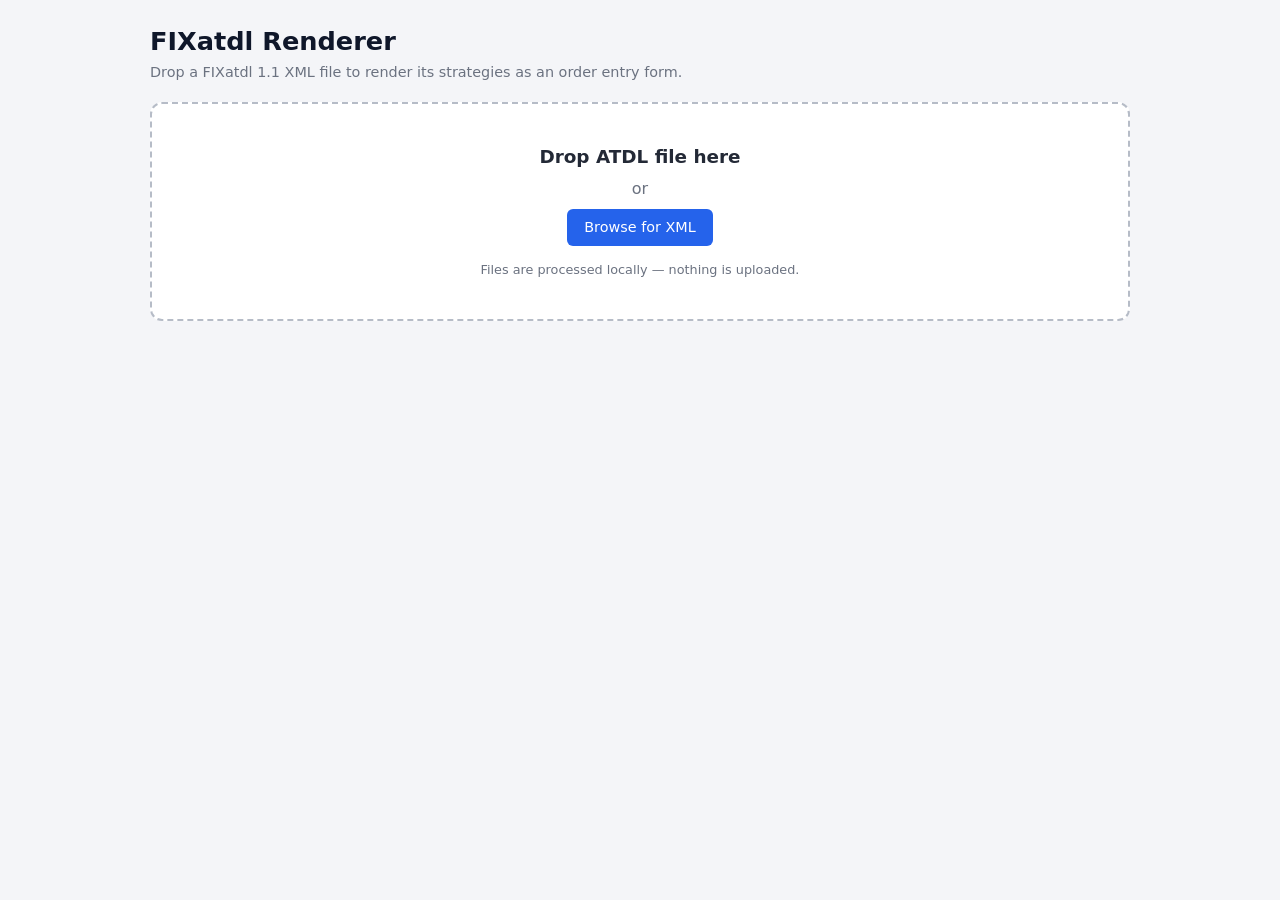
<file: alternativeRenderer/index.html>
<!DOCTYPE html>
<html lang="en">
<head>
  <meta charset="UTF-8">
  <meta name="viewport" content="width=device-width, initial-scale=1">
  <title>ATDL Renderer</title>
  <link rel="stylesheet" href="styles.css">
</head>
<body>
  <header class="app-header">
    <h1>FIXatdl Renderer</h1>
    <p class="subtitle">Drop a FIXatdl 1.1 XML file to render its strategies as an order entry form.</p>
  </header>

  <section id="drop-zone" class="drop-zone" tabindex="0" aria-label="Drop ATDL XML file here">
    <div class="drop-inner">
      <p class="drop-title">Drop ATDL file here</p>
      <p class="drop-or">or</p>
      <label class="file-btn">
        <input type="file" id="file-input" accept=".xml,application/xml,text/xml" hidden>
        Browse for XML
      </label>
      <p class="drop-hint">Files are processed locally — nothing is uploaded.</p>
    </div>
  </section>

  <section id="error-banner" class="error-banner" hidden></section>

  <section id="strategy-shell" class="strategy-shell" hidden>
    <div class="shell-meta">
      <span id="file-name" class="file-name"></span>
      <button id="reset-btn" class="ghost-btn" type="button">Load another file</button>
    </div>
    <nav id="strategy-tabs" class="strategy-tabs" role="tablist"></nav>
    <div id="strategy-panels"></div>
  </section>

  <section id="summary" class="card" hidden>
    <h2>Order Parameter Summary</h2>
    <table>
      <thead><tr><th>Parameter</th><th>FIX Tag</th><th>Value</th></tr></thead>
      <tbody id="summary-body"></tbody>
    </table>
  </section>

  <section id="fix-message" class="card" hidden>
    <h2>Raw FIX 4.2 Message</h2>
    <p class="fix-meta">Fields delimited by <code>|</code> (SOH substitute). Empty optional parameters are omitted.</p>
    <pre id="fix-message-body" class="fix-pre"></pre>
    <div class="actions">
      <button id="fix-copy-btn" class="primary-btn" type="button">Copy to Clipboard</button>
    </div>
  </section>

  <script src="edit-resolver.js"></script>
  <script src="atdl-parser.js"></script>
  <script src="schemas-embedded.js"></script>
  <script src="xsd-loader.js"></script>
  <script src="xsd-validator.js"></script>
  <script src="atdl-validator.js"></script>
  <script src="xml-highlight.js"></script>
  <script src="widgets.js"></script>
  <script src="state-rules.js"></script>
  <script src="fix-builder.js"></script>
  <script src="app.js"></script>
</body>
</html>
</file>
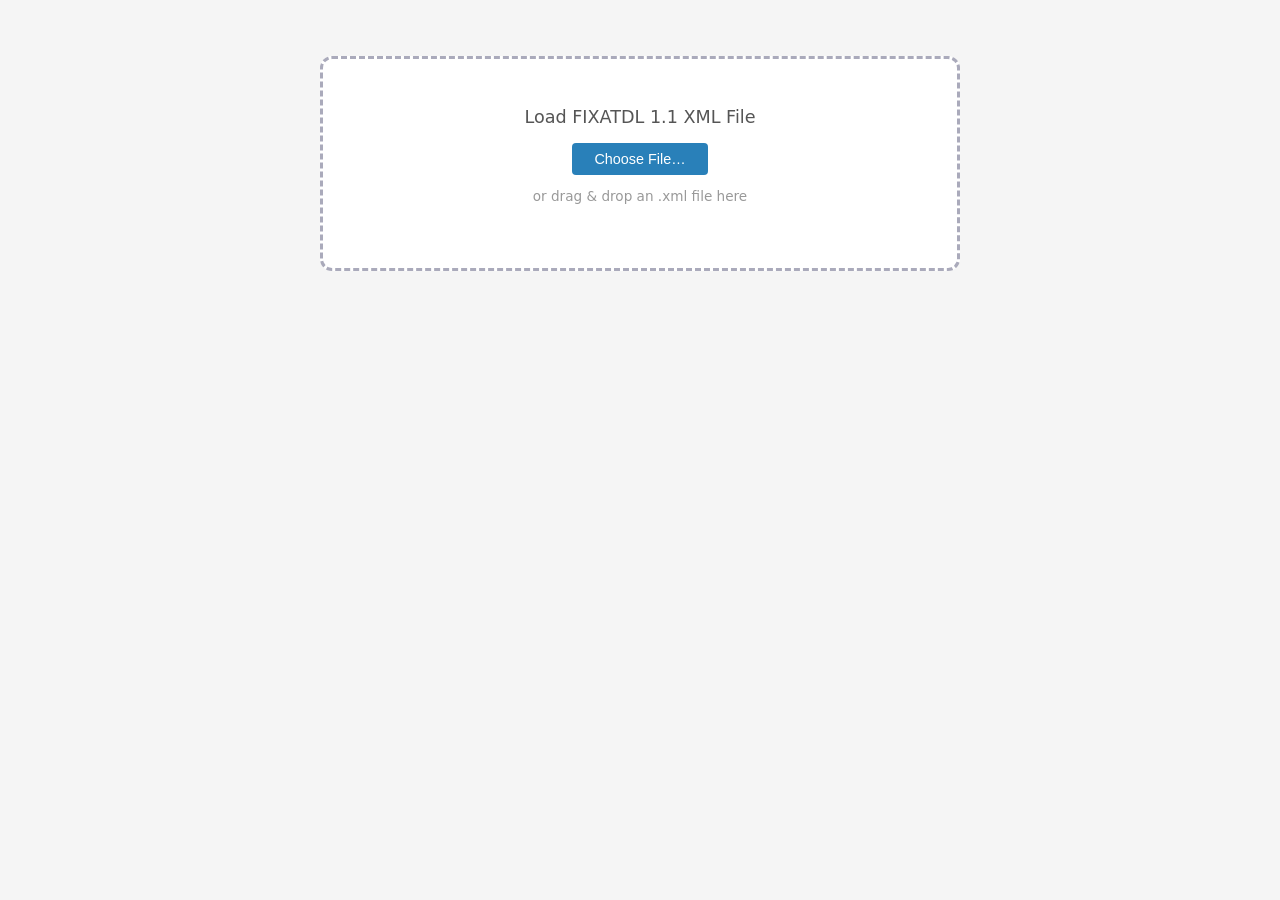
<file: atdl_viewer.html>
<!DOCTYPE html>
<html lang="en">
<head>
  <meta charset="UTF-8">
  <meta name="viewport" content="width=device-width, initial-scale=1">
  <title>ATDL Interactive Viewer</title>
  <style>
*, *::before, *::after { box-sizing: border-box; margin: 0; padding: 0; }
body {
  font-family: system-ui, sans-serif;
  background: #f5f5f5;
  color: #333;
  padding: 1.5rem;
}
h1 { font-size: 1.6rem; margin-bottom: 0.25rem; color: #1a1a2e; }
h2 { font-size: 1.2rem; margin-bottom: 1rem; color: #1a1a2e; }
.meta { color: #666; font-size: 0.875rem; margin-bottom: 1.5rem; }

/* ---- drop zone ---- */
#drop-zone {
  border: 3px dashed #aab;
  border-radius: 12px;
  padding: 3rem 2rem;
  text-align: center;
  background: #fff;
  transition: border-color .2s, background .2s;
  cursor: pointer;
  max-width: 640px;
  margin: 2rem auto;
}
#drop-zone.drag-over {
  border-color: #2980b9;
  background: #eaf2f8;
}
#drop-zone p { font-size: 1.1rem; color: #555; margin-bottom: 1rem; }
#drop-zone .hint { font-size: 0.85rem; color: #999; }
#file-input { display: none; }
#drop-zone .browse-btn {
  display: inline-block;
  padding: 0.5rem 1.4rem;
  background: #2980b9;
  color: #fff;
  border: none;
  border-radius: 4px;
  cursor: pointer;
  font-size: 0.9rem;
  margin-bottom: 0.8rem;
}
#drop-zone .browse-btn:hover { background: #1f6395; }

/* ---- toolbar ---- */
.toolbar {
  display: flex;
  flex-wrap: wrap;
  gap: 0.6rem;
  align-items: center;
  margin-bottom: 1.5rem;
}
.toolbar .file-name {
  font-weight: 600;
  font-size: 1rem;
  color: #1a1a2e;
  margin-right: auto;
}
.toolbar button {
  padding: 0.4rem 1rem;
  border: none;
  border-radius: 4px;
  cursor: pointer;
  font-size: 0.85rem;
  background: #eee;
  color: #333;
}
.toolbar button:hover { background: #ddd; }
.toolbar .btn-primary { background: #2980b9; color: #fff; }
.toolbar .btn-primary:hover { background: #1f6395; }

/* ---- strategy section ---- */
.strategy-section {
  background: #fff;
  border-radius: 8px;
  box-shadow: 0 1px 4px rgba(0,0,0,.12);
  margin-bottom: 2rem;
  padding: 1.5rem;
}
fieldset { border: none; padding: 0; }
legend { font-size: 1.1rem; font-weight: 600; color: #1a1a2e; margin-bottom: 1rem; }
.field-group {
  display: grid;
  grid-template-columns: 200px 1fr;
  gap: 0.3rem 1rem;
  align-items: start;
  margin-bottom: 1rem;
}
label { font-weight: 500; padding-top: 0.4rem; word-break: break-word; }
.control-wrap { display: flex; align-items: center; gap: 0.4rem; }
input, select, textarea {
  width: 100%;
  padding: 0.4rem 0.6rem;
  border: 1px solid #ccc;
  border-radius: 4px;
  font-size: 0.9rem;
}
input[readonly] { background: #f0f0f0; color: #666; cursor: not-allowed; }
input[type=checkbox] { width: auto; flex-shrink: 0; }
textarea { resize: vertical; min-height: 5rem; }
.unit { color: #666; font-size: 0.85rem; white-space: nowrap; }
.description {
  color: #888;
  font-size: 0.8rem;
  grid-column: 2;
  margin-top: -0.1rem;
}
.field-error {
  color: #c0392b;
  font-size: 0.8rem;
  grid-column: 2;
  min-height: 1em;
}
input:required, select:required, textarea:required {
  border-left: 3px solid #e67e22;
}
input[aria-invalid=true],
select[aria-invalid=true],
textarea[aria-invalid=true] {
  border-color: #c0392b;
  outline: 2px solid #f5b7b1;
}
.actions { display: flex; gap: 1rem; margin-top: 1.5rem; }
button {
  padding: 0.5rem 1.2rem;
  border: none;
  border-radius: 4px;
  cursor: pointer;
  font-size: 0.9rem;
}
button[type=submit] { background: #2980b9; color: #fff; }
button[type=submit]:hover { background: #1f6395; }
button[type=reset] { background: #eee; color: #333; }
button[type=reset]:hover { background: #ddd; }

/* ---- summary / FIX sections ---- */
.result-section {
  background: #fff;
  border-radius: 8px;
  box-shadow: 0 1px 4px rgba(0,0,0,.12);
  padding: 1.5rem;
  margin-top: 1.5rem;
}
.result-section table { width: 100%; border-collapse: collapse; font-size: 0.9rem; }
.result-section th, .result-section td {
  text-align: left;
  padding: 0.4rem 0.6rem;
  border-bottom: 1px solid #eee;
}
.result-section th { font-weight: 600; background: #f8f8f8; }
.fix-meta { color: #888; font-size: 0.8rem; margin-bottom: 1rem; }
.fix-meta code {
  background: #f0f0f0;
  padding: 0.1em 0.3em;
  border-radius: 3px;
  font-family: monospace;
}
.fix-pre {
  background: #1a1a2e;
  color: #a8ff78;
  font-family: 'Cascadia Code', 'Fira Mono', 'Consolas', monospace;
  font-size: 0.82rem;
  padding: 1rem 1.2rem;
  border-radius: 6px;
  overflow-x: auto;
  white-space: pre;
  line-height: 1.7;
  margin-bottom: 1rem;
}
.btn-success { background: #27ae60; color: #fff; }
.btn-success:hover { background: #1e8449; }

/* ---- FIX import section ---- */
.fix-import-section {
  background: #fff;
  border-radius: 8px;
  box-shadow: 0 1px 4px rgba(0,0,0,.12);
  padding: 1.5rem;
  margin-bottom: 1.5rem;
}
.fix-import-section textarea {
  font-family: 'Cascadia Code', 'Fira Mono', 'Consolas', monospace;
  font-size: 0.85rem;
  min-height: 4rem;
  margin-bottom: 0.5rem;
}
.fix-import-section .hint { font-size: 0.8rem; color: #999; margin-bottom: 0.8rem; }

/* ---- alerts ---- */
.alert {
  padding: 0.7rem 1rem;
  border-radius: 4px;
  font-size: 0.85rem;
  margin-top: 0.8rem;
}
.alert-warning { background: #fef9e7; border: 1px solid #f9e79f; color: #7d6608; }
.alert-error { background: #fdedec; border: 1px solid #f5b7b1; color: #922b21; }
.alert-success { background: #eafaf1; border: 1px solid #a9dfbf; color: #1e8449; }
.alert ul { margin: 0.4rem 0 0 1.2rem; }

/* ---- responsive ---- */
@media (max-width: 600px) {
  .field-group { grid-template-columns: 1fr; }
  .description, .field-error { grid-column: 1; }
}
  </style>
</head>
<body>

<!-- ===== File loading state ===== -->
<div id="drop-zone">
  <p>Load FIXATDL 1.1 XML File</p>
  <button class="browse-btn" type="button" id="browse-btn">Choose File&hellip;</button>
  <input type="file" id="file-input" accept=".xml,text/xml,application/xml">
  <p class="hint">or drag &amp; drop an .xml file here</p>
</div>

<!-- ===== Main content (hidden until file loaded) ===== -->
<div id="app" hidden>
  <div class="toolbar">
    <span class="file-name" id="file-name-display"></span>
    <button type="button" id="load-another-btn">Load Another File</button>
  </div>

  <!-- Strategies are rendered here -->
  <div id="strategies-container"></div>
</div>

<script>
(function () {
  'use strict';

  /* ======== CONSTANTS ======== */
  var CORE_NS = 'http://www.fixprotocol.org/ATDL-1-1/Core';
  var XSI_NS  = 'http://www.w3.org/2001/XMLSchema-instance';
  var LAY_NS  = 'http://www.fixprotocol.org/ATDL-1-1/Layout';

  var INT_TYPES   = ['Int_t','SeqNum_t','Length_t','NumInGroup_t','TagNum_t'];
  var FLOAT_TYPES = ['Float_t','Qty_t','Price_t','PriceOffset_t','Amt_t','Numeric_t'];
  var MULTI_TYPES = ['MultipleCharValue_t','MultipleStringValue_t'];

  /* ======== HELPERS ======== */
  function esc(s) {
    var d = document.createElement('div');
    d.textContent = s;
    return d.innerHTML;
  }
  function escAttr(s) {
    return s.replace(/&/g,'&amp;').replace(/"/g,'&quot;').replace(/</g,'&lt;').replace(/>/g,'&gt;');
  }
  function pad2(n) { return n < 10 ? '0' + n : String(n); }

  function bareType(xsiType) {
    if (!xsiType) return 'String_t';
    if (xsiType.indexOf(':') !== -1) return xsiType.split(':').pop();
    return xsiType;
  }

  function childrenByTagNS(parent, ns, localName) {
    var result = [];
    for (var i = 0; i < parent.childNodes.length; i++) {
      var c = parent.childNodes[i];
      if (c.nodeType === 1 && c.localName === localName && c.namespaceURI === ns)
        result.push(c);
    }
    return result;
  }

  function getEnumPairs(paramElem) {
    var pairs = [];
    var children = childrenByTagNS(paramElem, CORE_NS, 'EnumPair');
    children.forEach(function (ep) {
      pairs.push({
        enumID:    ep.getAttribute('enumID') || '',
        wireValue: ep.getAttribute('wireValue') || ''
      });
    });
    return pairs;
  }

  function getDescription(paramElem) {
    /* Check previous sibling for a comment node */
    var prev = paramElem.previousSibling;
    while (prev && prev.nodeType === 3) prev = prev.previousSibling; /* skip text nodes */
    if (prev && prev.nodeType === 8) { /* comment node */
      var text = prev.textContent || '';
      var idx = text.indexOf(':');
      if (idx !== -1) return text.substring(idx + 1).trim();
      return text.trim();
    }
    return '';
  }

  function getControlAttrMap(strategyElem, attrName) {
    var result = {};
    var layouts = childrenByTagNS(strategyElem, LAY_NS, 'StrategyLayout');
    if (layouts.length === 0) return result;
    var controls = layouts[0].getElementsByTagNameNS(LAY_NS, 'Control');
    for (var i = 0; i < controls.length; i++) {
      var ref = controls[i].getAttribute('parameterRef');
      var val = controls[i].getAttribute(attrName);
      if (ref && val !== null) result[ref] = val;
    }
    return result;
  }

  /* ======== BUILD HTML CONTROL ======== */
  function buildControl(name, xsiType, enumPairs, paramElem, initValue, increment) {
    var bare = bareType(xsiType);
    var eName = escAttr(name);
    var constValue = paramElem.getAttribute('constValue');
    var required = paramElem.getAttribute('use') === 'required';
    var reqAttr = required ? ' required' : '';

    if (constValue !== null) {
      return '<input type="text" id="'+eName+'" name="'+eName+'" value="'+escAttr(constValue)+'" readonly>';
    }

    if (enumPairs.length > 0) {
      var multiAttr = (MULTI_TYPES.indexOf(bare) !== -1) ? ' multiple' : '';
      var selectedWire = null;
      if (initValue !== null) {
        for (var i = 0; i < enumPairs.length; i++) {
          if (enumPairs[i].enumID === initValue) { selectedWire = enumPairs[i].wireValue; break; }
        }
      }
      var opts = '<option value="">-- select --</option>';
      enumPairs.forEach(function (ep) {
        var sel = (ep.wireValue === selectedWire) ? ' selected' : '';
        opts += '<option value="'+escAttr(ep.wireValue)+'" data-enum-id="'+escAttr(ep.enumID)+'"'+sel+'>'+esc(ep.wireValue)+'</option>';
      });
      return '<select id="'+eName+'" name="'+eName+'"'+multiAttr+reqAttr+'>'+opts+'</select>';
    }

    var valAttr = (initValue !== null) ? ' value="'+escAttr(initValue)+'"' : '';

    if (bare === 'String_t') {
      var maxLen = paramElem.getAttribute('maxLength');
      var minLen = paramElem.getAttribute('minLength');
      var extra = maxLen ? ' maxlength="'+escAttr(maxLen)+'"' : '';
      extra += minLen ? ' minlength="'+escAttr(minLen)+'"' : '';
      return '<input type="text" id="'+eName+'" name="'+eName+'"'+extra+valAttr+reqAttr+'>';
    }
    if (INT_TYPES.indexOf(bare) !== -1) {
      var step = increment || '1';
      var minV = paramElem.getAttribute('minValue');
      var maxV = paramElem.getAttribute('maxValue');
      extra = minV ? ' min="'+escAttr(minV)+'"' : '';
      extra += maxV ? ' max="'+escAttr(maxV)+'"' : '';
      return '<input type="number" step="'+escAttr(step)+'" id="'+eName+'" name="'+eName+'"'+extra+valAttr+reqAttr+'>';
    }
    if (FLOAT_TYPES.indexOf(bare) !== -1) {
      var prec = paramElem.getAttribute('precision');
      if (increment) step = increment;
      else if (prec) {
        var p = parseInt(prec, 10);
        step = (p > 0) ? ('0.' + '0'.repeat(p-1) + '1') : '1';
      } else step = 'any';
      minV = paramElem.getAttribute('minValue');
      maxV = paramElem.getAttribute('maxValue');
      extra = minV ? ' min="'+escAttr(minV)+'"' : '';
      extra += maxV ? ' max="'+escAttr(maxV)+'"' : '';
      return '<input type="number" step="'+escAttr(step)+'" id="'+eName+'" name="'+eName+'"'+extra+valAttr+reqAttr+'>';
    }
    if (bare === 'Percentage_t') {
      var mul = (paramElem.getAttribute('multiplyBy100') || '').toLowerCase() === 'true';
      var defMax = mul ? '1' : '100';
      minV = paramElem.getAttribute('minValue') || '0';
      maxV = paramElem.getAttribute('maxValue') || defMax;
      step = increment || 'any';
      return '<input type="number" step="'+escAttr(step)+'" id="'+eName+'" name="'+eName+'" min="'+escAttr(minV)+'" max="'+escAttr(maxV)+'"'+valAttr+reqAttr+'> <span class="unit">%</span>';
    }
    if (bare === 'Char_t')
      return '<input type="text" maxlength="1" id="'+eName+'" name="'+eName+'"'+valAttr+reqAttr+'>';
    if (bare === 'Boolean_t') {
      var tv = paramElem.getAttribute('trueWireValue') || 'Y';
      var fv = paramElem.getAttribute('falseWireValue') || 'N';
      var chk = (initValue && ['true','y','1'].indexOf(initValue.toLowerCase()) !== -1) ? ' checked' : '';
      return '<input type="checkbox" id="'+eName+'" name="'+eName+'" data-true-value="'+escAttr(tv)+'" data-false-value="'+escAttr(fv)+'"'+chk+'>';
    }
    if (bare === 'Currency_t')
      return '<input type="text" maxlength="3" pattern="[A-Z]{3}" id="'+eName+'" name="'+eName+'"'+valAttr+reqAttr+'>';
    if (bare === 'Exchange_t')
      return '<input type="text" maxlength="4" id="'+eName+'" name="'+eName+'"'+valAttr+reqAttr+'>';
    if (bare === 'Month-Year_t')
      return '<input type="month" id="'+eName+'" name="'+eName+'"'+valAttr+reqAttr+'>';
    if (bare === 'UTCTimeStamp_t')
      return '<input type="datetime-local" id="'+eName+'" name="'+eName+'"'+valAttr+reqAttr+'>';
    if (bare === 'UTCTimeOnly_t' || bare === 'LocalMktTime_t')
      return '<input type="time" id="'+eName+'" name="'+eName+'"'+valAttr+reqAttr+'>';
    if (bare === 'UTCDate_t')
      return '<input type="date" id="'+eName+'" name="'+eName+'"'+valAttr+reqAttr+'>';
    if (bare === 'Data_t') {
      var inner = initValue !== null ? esc(initValue) : '';
      return '<textarea id="'+eName+'" name="'+eName+'"'+reqAttr+'>'+inner+'</textarea>';
    }
    return '<input type="text" id="'+eName+'" name="'+eName+'"'+valAttr+reqAttr+'>';
  }

  /* ======== PARSE ATDL XML ======== */
  function parseATDL(xmlText) {
    var parser = new DOMParser();
    var doc = parser.parseFromString(xmlText, 'text/xml');
    var parseError = doc.getElementsByTagName('parsererror');
    if (parseError.length > 0)
      throw new Error('XML parse error: ' + parseError[0].textContent);

    var root = doc.documentElement;
    /* Accept <Strategies> in the core namespace */
    if (root.localName !== 'Strategies')
      throw new Error('Root element must be <Strategies>, found <' + root.localName + '>');

    var sit = root.getAttribute('strategyIdentifierTag') || '';
    var strategies = childrenByTagNS(root, CORE_NS, 'Strategy');
    if (strategies.length === 0)
      throw new Error('No <Strategy> elements found in the file.');

    return { sit: sit, strategies: strategies };
  }

  /* ======== RENDER STRATEGY ======== */
  function renderStrategy(strategyElem, index, sit) {
    var name = strategyElem.getAttribute('name') || 'Unknown';
    var providerID = strategyElem.getAttribute('providerID') || '';
    var version = strategyElem.getAttribute('version') || '';

    var initValues = getControlAttrMap(strategyElem, 'initValue');
    var increments = getControlAttrMap(strategyElem, 'increment');

    var metaParts = [];
    if (providerID) metaParts.push('Provider: ' + esc(providerID));
    if (version) metaParts.push('Version: ' + esc(version));
    if (sit) metaParts.push('Strategy Identifier Tag: ' + esc(sit));

    var params = childrenByTagNS(strategyElem, CORE_NS, 'Parameter');
    var fieldsHtml = '';
    params.forEach(function (p) {
      var pName = p.getAttribute('name') || '';
      var xsiType = p.getAttributeNS(XSI_NS, 'type') || 'core:String_t';
      var enumPairs = getEnumPairs(p);
      var desc = getDescription(p);
      var fixTag = p.getAttribute('fixTag') || '';

      var controlHtml = buildControl(
        pName, xsiType, enumPairs, p,
        initValues[pName] || null,
        increments[pName] || null
      );

      /* Inject data-fix-tag */
      if (fixTag) {
        ['<input ','<select ','<textarea '].forEach(function (prefix) {
          if (controlHtml.indexOf(prefix) === 0) {
            controlHtml = prefix + 'data-fix-tag="'+escAttr(fixTag)+'" ' + controlHtml.substring(prefix.length);
          }
        });
      }

      var descHtml = desc
        ? '<span class="description">'+esc(desc)+'</span>\n' : '';
      fieldsHtml +=
        '<div class="field-group">\n' +
        '  <label for="'+escAttr(pName)+'">'+esc(pName)+'</label>\n' +
        '  <div class="control-wrap">'+controlHtml+'</div>\n' +
        descHtml +
        '  <span class="field-error" id="s'+index+'-'+escAttr(pName)+'-error" aria-live="polite"></span>\n' +
        '</div>\n';
    });

    var formId = 'atdl-form-' + index;
    var summaryId = 'summary-' + index;
    var fixMsgId = 'fix-message-' + index;
    var importId = 'fix-import-' + index;

    return (
      '<section class="strategy-section" data-strategy-index="'+index+'">\n' +
      '  <h1>Strategy: '+esc(name)+'</h1>\n' +
      '  <p class="meta">'+metaParts.join(' | ')+'</p>\n' +

      /* FIX Import */
      '  <div class="fix-import-section" id="'+importId+'">\n' +
      '    <h2>Import FIX Message</h2>\n' +
      '    <p class="hint">Paste a FIX message (tag=value pairs delimited by <code>|</code> or SOH). Matching tags will populate the form below.</p>\n' +
      '    <textarea id="'+importId+'-input" placeholder="e.g. 35=D|49=SENDER|6001=09:30:00|6007=Bullish|..."></textarea>\n' +
      '    <div class="actions">\n' +
      '      <button type="button" class="btn-primary import-fix-btn" data-form="'+formId+'" data-import="'+importId+'">Import</button>\n' +
      '    </div>\n' +
      '    <div id="'+importId+'-alerts"></div>\n' +
      '  </div>\n' +

      /* Form */
      '  <form id="'+formId+'" class="atdl-form" novalidate data-provider-id="'+escAttr(providerID)+'" data-strategy-name="'+escAttr(name)+'">\n' +
      '    <input type="hidden" name="StrategyName" data-fix-tag="5010" value="'+escAttr(name)+'">\n' +
      '    <fieldset>\n' +
      '      <legend>'+esc(name)+' Parameters</legend>\n' +
      fieldsHtml +
      '    </fieldset>\n' +
      '    <div class="actions">\n' +
      '      <button type="submit">Validate &amp; Generate FIX</button>\n' +
      '      <button type="reset">Reset</button>\n' +
      '    </div>\n' +
      '  </form>\n' +

      /* Summary */
      '  <div class="result-section" id="'+summaryId+'" hidden>\n' +
      '    <h2>Order Parameter Summary</h2>\n' +
      '    <table>\n' +
      '      <thead><tr><th>Parameter</th><th>FIX Tag</th><th>Value</th></tr></thead>\n' +
      '      <tbody id="'+summaryId+'-body"></tbody>\n' +
      '    </table>\n' +
      '  </div>\n' +

      /* FIX Output */
      '  <div class="result-section" id="'+fixMsgId+'" hidden>\n' +
      '    <h2>Raw FIX 4.2 Message</h2>\n' +
      '    <p class="fix-meta">Fields delimited by <code>|</code> (SOH substitute). Empty optional parameters are omitted.</p>\n' +
      '    <pre id="'+fixMsgId+'-body" class="fix-pre"></pre>\n' +
      '    <div class="actions">\n' +
      '      <button type="button" class="btn-success copy-fix-btn" data-target="'+fixMsgId+'">Copy to Clipboard</button>\n' +
      '    </div>\n' +
      '  </div>\n' +

      '</section>\n'
    );
  }

  /* ======== BUILD FIX MESSAGE ======== */
  function buildFixMsg(form) {
    var SOH = '\x01';
    var paramFields = [];
    form.querySelectorAll('[data-fix-tag]').forEach(function (ctrl) {
      var tag = ctrl.dataset.fixTag;
      if (!tag) return;
      var val;
      if (ctrl.type === 'checkbox') {
        val = ctrl.checked
          ? (ctrl.dataset.trueValue || 'Y')
          : (ctrl.dataset.falseValue || 'N');
      } else {
        val = ctrl.value;
      }
      if (val !== '') paramFields.push(tag + '=' + val);
    });
    var now = new Date();
    var sendingTime = String(now.getFullYear())
      + pad2(now.getMonth() + 1) + pad2(now.getDate())
      + '-' + pad2(now.getHours()) + ':' + pad2(now.getMinutes())
      + ':' + pad2(now.getSeconds());
    var senderCompID = form.dataset.providerId || 'PROVIDER';
    var bodyFields = [
      '35=D',
      '49=' + senderCompID,
      '56=BROKER',
      '34=1',
      '52=' + sendingTime
    ].concat(paramFields);
    var bodyStr = bodyFields.join(SOH) + SOH;
    var header = '8=FIX.4.2' + SOH + '9=' + bodyStr.length + SOH;
    var raw = header + bodyStr;
    var cs = 0;
    for (var i = 0; i < raw.length; i++) cs += raw.charCodeAt(i);
    raw += '10=' + ('00' + (cs % 256)).slice(-3) + SOH;
    return raw;
  }

  /* ======== PARSE FIX MESSAGE ======== */
  function parseFixMessage(text) {
    /* Accept | or SOH as delimiter */
    var normalized = text.replace(/\|/g, '\x01').replace(/\r?\n/g, '');
    var parts = normalized.split('\x01').filter(function (s) { return s.length > 0; });
    var fields = [];
    parts.forEach(function (part) {
      var eq = part.indexOf('=');
      if (eq > 0) {
        fields.push({ tag: part.substring(0, eq), value: part.substring(eq + 1) });
      }
    });
    return fields;
  }

  function importFixToForm(form, fixFields) {
    /* Build a map of tag → control(s) */
    var tagMap = {};
    form.querySelectorAll('[data-fix-tag]').forEach(function (ctrl) {
      var tag = ctrl.dataset.fixTag;
      if (tag) tagMap[tag] = ctrl;
    });

    var matched = [];
    var unmatched = [];
    /* Standard header tags to silently skip */
    var headerTags = {'8':1,'9':1,'35':1,'49':1,'56':1,'34':1,'52':1,'10':1};

    fixFields.forEach(function (f) {
      if (headerTags[f.tag]) return; /* skip standard FIX header/trailer */

      var ctrl = tagMap[f.tag];
      if (!ctrl) {
        unmatched.push(f);
        return;
      }

      if (ctrl.type === 'checkbox') {
        ctrl.checked = (f.value === (ctrl.dataset.trueValue || 'Y'));
      } else if (ctrl.tagName === 'SELECT') {
        /* Try to find option by value (wireValue) */
        var found = false;
        for (var i = 0; i < ctrl.options.length; i++) {
          if (ctrl.options[i].value === f.value) {
            ctrl.selectedIndex = i;
            found = true;
            break;
          }
        }
        if (!found) unmatched.push({ tag: f.tag, value: f.value, reason: 'Value "'+f.value+'" not in dropdown options' });
        else matched.push(f);
        return;
      } else {
        ctrl.value = f.value;
      }
      matched.push(f);
    });

    return { matched: matched, unmatched: unmatched };
  }

  /* ======== GLOBAL STATE ======== */
  var rawMessages = {}; /* formId → raw FIX string */

  /* ======== FILE LOADING ======== */
  var dropZone = document.getElementById('drop-zone');
  var fileInput = document.getElementById('file-input');
  var browseBtn = document.getElementById('browse-btn');
  var appDiv = document.getElementById('app');
  var fileNameDisplay = document.getElementById('file-name-display');
  var container = document.getElementById('strategies-container');

  browseBtn.addEventListener('click', function () { fileInput.click(); });
  fileInput.addEventListener('change', function () {
    if (fileInput.files.length > 0) loadFile(fileInput.files[0]);
  });

  dropZone.addEventListener('dragover', function (e) {
    e.preventDefault();
    dropZone.classList.add('drag-over');
  });
  dropZone.addEventListener('dragleave', function () {
    dropZone.classList.remove('drag-over');
  });
  dropZone.addEventListener('drop', function (e) {
    e.preventDefault();
    dropZone.classList.remove('drag-over');
    var files = e.dataTransfer.files;
    if (files.length > 0) loadFile(files[0]);
  });

  document.getElementById('load-another-btn').addEventListener('click', function () {
    appDiv.hidden = true;
    dropZone.hidden = false;
    container.innerHTML = '';
    rawMessages = {};
    fileInput.value = '';
  });

  function loadFile(file) {
    if (!file.name.toLowerCase().endsWith('.xml')) {
      alert('Please select an XML file.');
      return;
    }
    var reader = new FileReader();
    reader.onload = function (e) {
      try {
        var parsed = parseATDL(e.target.result);
        renderAll(parsed, file.name);
      } catch (err) {
        alert('Error loading ATDL: ' + err.message);
      }
    };
    reader.readAsText(file);
  }

  function renderAll(parsed, fileName) {
    fileNameDisplay.textContent = fileName;
    container.innerHTML = '';
    rawMessages = {};

    var html = '';
    for (var i = 0; i < parsed.strategies.length; i++) {
      html += renderStrategy(parsed.strategies[i], i, parsed.sit);
    }
    container.innerHTML = html;

    dropZone.hidden = true;
    appDiv.hidden = false;

    bindFormHandlers();
  }

  /* ======== FORM EVENT HANDLERS ======== */
  function bindFormHandlers() {
    /* Submit */
    container.querySelectorAll('form.atdl-form').forEach(function (form) {
      var idx = form.id.replace('atdl-form-', '');
      var summaryId = 'summary-' + idx;
      var fixMsgId = 'fix-message-' + idx;

      form.addEventListener('submit', function (e) {
        e.preventDefault();
        var controls = form.querySelectorAll('input:not([readonly]):not([type=hidden]), select, textarea');
        var valid = true;
        controls.forEach(function (ctrl) {
          var errEl = document.getElementById('s'+idx+'-'+ctrl.id+'-error');
          var isEmpty = ctrl.type === 'checkbox' ? false : !ctrl.value.trim();
          if (ctrl.required && isEmpty) {
            ctrl.setAttribute('aria-invalid', 'true');
            if (errEl) errEl.textContent = 'This field is required.';
            valid = false;
          } else {
            ctrl.removeAttribute('aria-invalid');
            if (errEl) errEl.textContent = '';
          }
        });
        if (!valid) return;

        /* Summary table */
        var summary = document.getElementById(summaryId);
        var tbody = document.getElementById(summaryId + '-body');
        tbody.innerHTML = '';
        controls.forEach(function (ctrl) {
          if (!ctrl.name) return;
          var val;
          if (ctrl.type === 'checkbox') {
            val = ctrl.checked ? (ctrl.dataset.trueValue || 'true') : (ctrl.dataset.falseValue || 'false');
          } else {
            val = ctrl.value;
          }
          var tr = document.createElement('tr');
          var tdName = document.createElement('td'); tdName.textContent = ctrl.name;
          var tdTag  = document.createElement('td'); tdTag.textContent = ctrl.dataset.fixTag || '';
          var tdVal  = document.createElement('td'); tdVal.textContent = val;
          tr.appendChild(tdName); tr.appendChild(tdTag); tr.appendChild(tdVal);
          tbody.appendChild(tr);
        });
        summary.hidden = false;

        /* FIX message */
        var rawMsg = buildFixMsg(form);
        rawMessages[form.id] = rawMsg;
        var fixSection = document.getElementById(fixMsgId);
        document.getElementById(fixMsgId + '-body').textContent = rawMsg.replace(/\x01/g, '|\n');
        fixSection.hidden = false;

        summary.scrollIntoView({ behavior: 'smooth' });
      });

      form.addEventListener('reset', function () {
        document.getElementById(summaryId).hidden = true;
        document.getElementById(fixMsgId).hidden = true;
        rawMessages[form.id] = '';
        form.querySelectorAll('input, select, textarea').forEach(function (ctrl) {
          ctrl.removeAttribute('aria-invalid');
          var errEl = document.getElementById('s'+idx+'-'+ctrl.id+'-error');
          if (errEl) errEl.textContent = '';
        });
      });
    });

    /* Copy buttons */
    container.querySelectorAll('.copy-fix-btn').forEach(function (btn) {
      btn.addEventListener('click', function () {
        var formId = 'atdl-form-' + btn.dataset.target.replace('fix-message-', '');
        var text = (rawMessages[formId] || '').replace(/\x01/g, '|');
        if (!text) return;
        navigator.clipboard.writeText(text).then(function () {
          btn.textContent = 'Copied!';
          setTimeout(function () { btn.textContent = 'Copy to Clipboard'; }, 2000);
        }).catch(function () {
          var ta = document.createElement('textarea');
          ta.value = text;
          ta.style.cssText = 'position:fixed;opacity:0';
          document.body.appendChild(ta);
          ta.select();
          document.execCommand('copy');
          document.body.removeChild(ta);
          btn.textContent = 'Copied!';
          setTimeout(function () { btn.textContent = 'Copy to Clipboard'; }, 2000);
        });
      });
    });

    /* Import FIX buttons */
    container.querySelectorAll('.import-fix-btn').forEach(function (btn) {
      btn.addEventListener('click', function () {
        var formId = btn.dataset.form;
        var importId = btn.dataset.import;
        var input = document.getElementById(importId + '-input');
        var alertsDiv = document.getElementById(importId + '-alerts');
        alertsDiv.innerHTML = '';

        var text = input.value.trim();
        if (!text) {
          alertsDiv.innerHTML = '<div class="alert alert-error">Please enter a FIX message to import.</div>';
          return;
        }

        var form = document.getElementById(formId);
        var fields = parseFixMessage(text);
        if (fields.length === 0) {
          alertsDiv.innerHTML = '<div class="alert alert-error">No valid tag=value pairs found in the input.</div>';
          return;
        }

        var result = importFixToForm(form, fields);

        var html = '';
        if (result.matched.length > 0) {
          html += '<div class="alert alert-success">Populated ' + result.matched.length + ' field(s) successfully.</div>';
        }
        if (result.unmatched.length > 0) {
          html += '<div class="alert alert-warning">Unrecognized or invalid entries (' + result.unmatched.length + '):<ul>';
          result.unmatched.forEach(function (f) {
            var detail = f.reason ? ' — ' + esc(f.reason) : '';
            html += '<li>Tag ' + esc(f.tag) + ' = ' + esc(f.value) + detail + '</li>';
          });
          html += '</ul></div>';
        }
        alertsDiv.innerHTML = html;
      });
    });
  }

})();
</script>
</body>
</html>
</file>
<file: alternativeRenderer/styles.css>
*, *::before, *::after { box-sizing: border-box; margin: 0; padding: 0; }

:root {
  --bg: #f4f5f8;
  --surface: #ffffff;
  --border: #d8dce3;
  --border-strong: #b6bcc7;
  --text: #232936;
  --text-muted: #6b7280;
  --primary: #2563eb;
  --primary-hover: #1d4ed8;
  --accent: #16a34a;
  --error: #dc2626;
  --error-bg: #fef2f2;
  --warning: #ea580c;
  --shadow: 0 1px 3px rgba(15, 23, 42, .08), 0 1px 2px rgba(15, 23, 42, .06);
}

body {
  font-family: system-ui, -apple-system, "Segoe UI", Roboto, Helvetica, Arial, sans-serif;
  background: var(--bg);
  color: var(--text);
  padding: 1.5rem;
  min-height: 100vh;
  line-height: 1.4;
}

.app-header { max-width: 980px; margin: 0 auto 1.25rem; }
.app-header h1 { font-size: 1.6rem; color: #0f172a; }
.subtitle { color: var(--text-muted); font-size: .9rem; margin-top: .15rem; }

/* ---- Drop zone ---- */
.drop-zone {
  max-width: 980px;
  margin: 0 auto 1.5rem;
  background: var(--surface);
  border: 2px dashed var(--border-strong);
  border-radius: 12px;
  padding: 2.5rem 1.5rem;
  text-align: center;
  transition: background .15s, border-color .15s;
  cursor: pointer;
}
.drop-zone:focus { outline: 3px solid #bfdbfe; outline-offset: 2px; }
.drop-zone.is-drag {
  background: #eff6ff;
  border-color: var(--primary);
}
.drop-title { font-size: 1.15rem; font-weight: 600; }
.drop-or { color: var(--text-muted); margin: .5rem 0; }
.file-btn {
  display: inline-block;
  padding: .55rem 1.1rem;
  background: var(--primary);
  color: #fff;
  border-radius: 6px;
  cursor: pointer;
  font-size: .9rem;
  font-weight: 500;
}
.file-btn:hover { background: var(--primary-hover); }
.drop-hint { color: var(--text-muted); font-size: .8rem; margin-top: .9rem; }

/* ---- Error banner ---- */
.error-banner {
  max-width: 980px;
  margin: 0 auto 1rem;
  background: var(--error-bg);
  color: var(--error);
  border: 1px solid #fecaca;
  border-radius: 8px;
  padding: .85rem 1rem;
  font-size: .9rem;
  white-space: pre-wrap;
}

/* ---- Strategy shell ---- */
.strategy-shell { max-width: 980px; margin: 0 auto; }
.shell-meta {
  display: flex; align-items: center; justify-content: space-between;
  margin-bottom: .75rem;
}
.file-name { color: var(--text-muted); font-size: .85rem; font-family: ui-monospace, "Cascadia Code", "Consolas", monospace; }

.ghost-btn, .primary-btn, .secondary-btn {
  padding: .5rem 1rem;
  border-radius: 6px;
  font-size: .88rem;
  cursor: pointer;
  border: 1px solid transparent;
  font-weight: 500;
}
.ghost-btn { background: transparent; color: var(--text-muted); border-color: var(--border); }
.ghost-btn:hover { color: var(--text); background: #f1f5f9; }
.primary-btn { background: var(--primary); color: #fff; }
.primary-btn:hover { background: var(--primary-hover); }
.secondary-btn { background: #e5e7eb; color: var(--text); }
.secondary-btn:hover { background: #d1d5db; }

/* ---- Strategy tabs ---- */
.strategy-tabs {
  display: flex; flex-wrap: wrap; gap: .25rem;
  border-bottom: 1px solid var(--border);
  margin-bottom: 1rem;
}
.strategy-tab {
  background: transparent; border: 1px solid transparent; border-bottom: none;
  padding: .55rem .95rem;
  border-radius: 6px 6px 0 0;
  cursor: pointer; font-size: .9rem; font-weight: 500;
  color: var(--text-muted);
}
.strategy-tab:hover { color: var(--text); background: #eef2f7; }
.strategy-tab.active {
  background: var(--surface);
  color: var(--text);
  border-color: var(--border);
  border-bottom-color: var(--surface);
  margin-bottom: -1px;
}

.strategy-panel { display: none; }
.strategy-panel.active { display: block; }

/* ---- Card ---- */
.card, .strategy-card {
  background: var(--surface);
  border-radius: 10px;
  box-shadow: var(--shadow);
  padding: 1.25rem 1.5rem;
  margin-bottom: 1.25rem;
  max-width: 980px;
  margin-left: auto;
  margin-right: auto;
}
.strategy-card h2 { font-size: 1.2rem; color: #0f172a; margin-bottom: .15rem; }
.strategy-card .meta { color: var(--text-muted); font-size: .82rem; margin-bottom: 1rem; }

/* ---- StrategyPanel ---- */
.atdl-panel {
  border: 1px solid var(--border);
  border-radius: 8px;
  padding: 1rem 1.1rem .75rem;
  margin-bottom: 1rem;
}
.atdl-panel.no-border { border: none; padding: 0 0 .25rem; }
.atdl-panel > legend {
  font-weight: 600; font-size: .95rem;
  padding: 0 .4rem; color: #0f172a;
}
.atdl-panel.collapsible > legend { cursor: pointer; user-select: none; }
.atdl-panel.collapsible > legend::before {
  content: "\25BE"; display: inline-block; width: 1em; transition: transform .15s;
}
.atdl-panel.collapsible.collapsed > legend::before { transform: rotate(-90deg); }
.atdl-panel.collapsible.collapsed > .panel-body { display: none; }

.panel-body { display: flex; flex-direction: column; gap: .75rem; }
.panel-body.horizontal { flex-direction: row; flex-wrap: wrap; align-items: flex-start; }
.panel-body.horizontal > .field-group { flex: 1 1 220px; min-width: 200px; }

/* ---- Field group ---- */
.field-group {
  display: grid;
  grid-template-columns: 200px 1fr;
  gap: .25rem 1rem;
  align-items: start;
}
.field-group.hidden { display: none; }
.field-group.disabled { opacity: .55; }
.field-group > label { font-weight: 500; padding-top: .5rem; word-break: break-word; font-size: .9rem; }
.field-group .control-wrap { display: flex; align-items: center; gap: .4rem; flex-wrap: wrap; }
.field-group .description { grid-column: 2; color: var(--text-muted); font-size: .78rem; margin-top: -.1rem; }
.field-group .field-error { grid-column: 2; color: var(--error); font-size: .78rem; min-height: 1em; }

input, select, textarea {
  font: inherit;
  padding: .4rem .55rem;
  border: 1px solid var(--border);
  border-radius: 5px;
  background: #fff;
  width: 100%;
}
input[type="checkbox"], input[type="radio"] { width: auto; }
input[readonly] { background: #f1f5f9; color: var(--text-muted); cursor: not-allowed; }
input[type="range"] { padding: 0; }
textarea { min-height: 4.5rem; resize: vertical; }
input:required, select:required, textarea:required { border-left: 3px solid var(--warning); }
[aria-invalid="true"] { border-color: var(--error); outline: 2px solid #fecaca; }

.unit { color: var(--text-muted); font-size: .82rem; }

/* RadioButtonList / CheckBoxList */
.option-group { display: flex; flex-direction: column; gap: .25rem; }
.option-group.horizontal { flex-direction: row; flex-wrap: wrap; gap: .5rem 1rem; }
.option-group label { font-weight: 400; display: inline-flex; align-items: center; gap: .35rem; font-size: .88rem; padding-top: 0; }
.option-group label.hidden { display: none; }
.option-group label.disabled { opacity: .55; }

/* DoubleSpinner outer-increment nudge buttons */
.outer-step {
  font: inherit;
  padding: .35rem .5rem;
  border: 1px solid var(--border);
  border-radius: 5px;
  background: #f8fafc;
  cursor: pointer;
  white-space: nowrap;
}
.outer-step:hover { background: #eef2f7; }
.outer-step:disabled { opacity: .55; cursor: not-allowed; }

/* Control HelpText (expandable note) */
.help-text { grid-column: 2; font-size: .78rem; }
.help-text > summary { cursor: pointer; user-select: none; color: var(--text-muted); }
.help-text > div { white-space: pre-wrap; color: var(--text-muted); padding: .25rem 0 0 .5rem; }

/* StrategyEdit failures shown at submit time */
.strategy-edit-errors:not(:empty) {
  margin: .5rem 0;
  border-left: 3px solid var(--error);
  background: #fef2f2;
  border-radius: 0 6px 6px 0;
  padding: .5rem .75rem;
}
.strategy-edit-error { color: var(--error); font-size: .85rem; margin: .15rem 0; }

/* FIX input block */
.fix-input {
  margin: 0 0 1rem;
  border: 1px solid var(--border);
  border-radius: 8px;
  background: #fafbfd;
}
.fix-input > summary {
  cursor: pointer;
  user-select: none;
  padding: .55rem .85rem;
  font-weight: 500;
  font-size: .9rem;
  color: var(--text);
  list-style: none;
}
.fix-input > summary::-webkit-details-marker { display: none; }
.fix-input > summary::before {
  content: "\25B8"; display: inline-block; width: 1em; transition: transform .15s;
}
.fix-input[open] > summary::before { transform: rotate(90deg); }
.fix-input-body { padding: .25rem .85rem .85rem; }
.fix-input textarea {
  font-family: ui-monospace, "Cascadia Code", "Consolas", monospace;
  font-size: .82rem;
  min-height: 4rem;
  white-space: pre;
  overflow-x: auto;
  background: #fff;
}
.fix-input .fix-actions {
  display: flex; gap: .5rem; margin-top: .5rem; flex-wrap: wrap; align-items: center;
}
.fix-input .fix-hint {
  color: var(--text-muted); font-size: .78rem;
}
.fix-warnings {
  margin-top: .6rem;
  font-size: .82rem;
  display: flex; flex-direction: column; gap: .2rem;
}
.fix-warnings:empty { display: none; }
.fix-warn {
  border-left: 3px solid var(--warning);
  padding: .3rem .55rem;
  background: #fff7ed;
  color: #9a3412;
  border-radius: 2px;
}
.fix-warn.fix-err { border-left-color: var(--error); background: var(--error-bg); color: #991b1b; }
.fix-warn.fix-ok { border-left-color: var(--accent); background: #f0fdf4; color: #166534; }

/* Strategy form actions */
.actions { display: flex; gap: .75rem; margin-top: 1.25rem; flex-wrap: wrap; }

/* Summary table */
#summary table { width: 100%; border-collapse: collapse; font-size: .88rem; }
#summary th, #summary td { padding: .45rem .65rem; text-align: left; border-bottom: 1px solid #eef0f4; }
#summary th { background: #f8fafc; font-weight: 600; }

/* FIX preview */
.fix-meta { color: var(--text-muted); font-size: .8rem; margin: .25rem 0 .85rem; }
.fix-meta code { background: #f1f5f9; padding: .05em .35em; border-radius: 3px; font-family: ui-monospace, monospace; }
.fix-pre {
  background: #0f172a;
  color: #86efac;
  font-family: ui-monospace, "Cascadia Code", "Fira Mono", "Consolas", monospace;
  font-size: .82rem;
  padding: 1rem 1.1rem;
  border-radius: 6px;
  overflow-x: auto;
  white-space: pre;
  line-height: 1.6;
}

/* ---- Source & Validation tab ---- */
.source-tab { color: #047857; font-weight: 600; }
.source-tab.has-errors { color: var(--error); }
.source-tab.has-warnings { color: var(--warning); }

.validation-summary {
  display: flex; flex-wrap: wrap; gap: .75rem 1.5rem;
  margin-bottom: 1rem;
  padding: .75rem 1rem;
  background: #f8fafc;
  border: 1px solid var(--border);
  border-radius: 8px;
  font-size: .88rem;
}
.validation-summary .stat { display: flex; flex-direction: column; gap: 2px; }
.validation-summary .stat-label { color: var(--text-muted); font-size: .72rem; text-transform: uppercase; letter-spacing: .03em; }
.validation-summary .stat-value { font-weight: 600; font-size: 1rem; }
.validation-summary .stat-value.err { color: var(--error); }
.validation-summary .stat-value.warn { color: var(--warning); }
.validation-summary .stat-value.ok { color: #059669; }

.issue-list { list-style: none; padding: 0; margin: 0 0 1rem; display: flex; flex-direction: column; gap: .35rem; }
.issue-group-title {
  font-size: .82rem; font-weight: 600; color: var(--text-muted);
  text-transform: uppercase; letter-spacing: .04em;
  margin: 1rem 0 .4rem; padding-bottom: .25rem;
  border-bottom: 1px solid var(--border);
}
.issue-group-title:first-of-type { margin-top: .25rem; }
.issue {
  padding: .5rem .7rem;
  border-radius: 4px;
  border-left: 3px solid var(--border);
  background: #f8fafc;
  font-size: .85rem;
}
.issue.issue-err  { background: var(--error-bg); border-left-color: var(--error); color: #7f1d1d; }
.issue.issue-warn { background: #fff7ed; border-left-color: var(--warning); color: #9a3412; }
.issue.issue-clickable { cursor: pointer; }
.issue.issue-clickable:hover { filter: brightness(.97); }
.issue .rule-id {
  display: inline-block;
  font-family: ui-monospace, monospace;
  font-size: .72rem;
  font-weight: 600;
  margin-right: .5rem;
  padding: .05em .4em;
  border-radius: 3px;
  background: rgba(0,0,0,.07);
}
.issue .element-hint {
  display: block;
  color: var(--text-muted);
  font-family: ui-monospace, monospace;
  font-size: .75rem;
  margin-top: .2rem;
}

/* XML source viewer */
.xml-source {
  background: #0f172a;
  border-radius: 8px;
  padding: .75rem 0;
  overflow-x: auto;
  font-family: ui-monospace, "Cascadia Code", "Fira Mono", "Consolas", monospace;
  font-size: .78rem;
  line-height: 1.55;
  max-height: 70vh;
  overflow-y: auto;
}
.xml-source-edit {
  display: block;
  width: 100%;
  min-height: 420px;
  max-height: 70vh;
  box-sizing: border-box;
  background: #0f172a;
  color: #e2e8f0;
  border: 1px solid #1e293b;
  border-radius: 8px;
  padding: .75rem 1rem;
  font-family: ui-monospace, "Cascadia Code", "Fira Mono", "Consolas", monospace;
  font-size: .78rem;
  line-height: 1.55;
  resize: vertical;
  white-space: pre;
  overflow: auto;
  tab-size: 2;
}
.xml-source-edit:focus {
  outline: none;
  border-color: var(--accent, #2563eb);
  box-shadow: 0 0 0 2px rgba(37, 99, 235, .25);
}
.xml-line { display: flex; align-items: flex-start; white-space: pre; }
.xml-line:hover { background: rgba(255,255,255,.04); }
.xml-line-warn {
  background: rgba(234, 88, 12, .18);
  box-shadow: inset 3px 0 0 var(--warning);
}
.xml-line-warn:hover { background: rgba(234, 88, 12, .26); }
.xml-line-err {
  background: rgba(220, 38, 38, .22);
  box-shadow: inset 3px 0 0 var(--error);
}
.xml-line-err:hover { background: rgba(220, 38, 38, .3); }
.xml-line-flash {
  animation: xml-line-flash 1.4s ease-out;
}
@keyframes xml-line-flash {
  0%   { background: rgba(250, 204, 21, .55); }
  100% { background: rgba(250, 204, 21, 0); }
}
.xml-lineno {
  display: inline-block;
  padding: 0 .85rem 0 .6rem;
  text-align: right;
  color: #475569;
  user-select: none;
  min-width: 3rem;
  border-right: 1px solid #1e293b;
  margin-right: .6rem;
}
.xml-lnbody { flex: 1; color: #cbd5e1; padding-right: 1rem; }
.xml-decl { color: #94a3b8; font-style: italic; }
.xml-comment { color: #64748b; font-style: italic; }
.xml-cdata { color: #fbbf24; }
.xml-tag-bracket { color: #94a3b8; }
.xml-tag { color: #f472b6; }
.xml-attr { color: #60a5fa; }
.xml-string { color: #86efac; }
.xml-text { color: #e2e8f0; }

.source-actions {
  display: flex; gap: .5rem; margin-bottom: .75rem; flex-wrap: wrap;
}

@media (max-width: 640px) {
  .field-group { grid-template-columns: 1fr; }
  .field-group .description, .field-group .field-error { grid-column: 1; }
}
</file>
